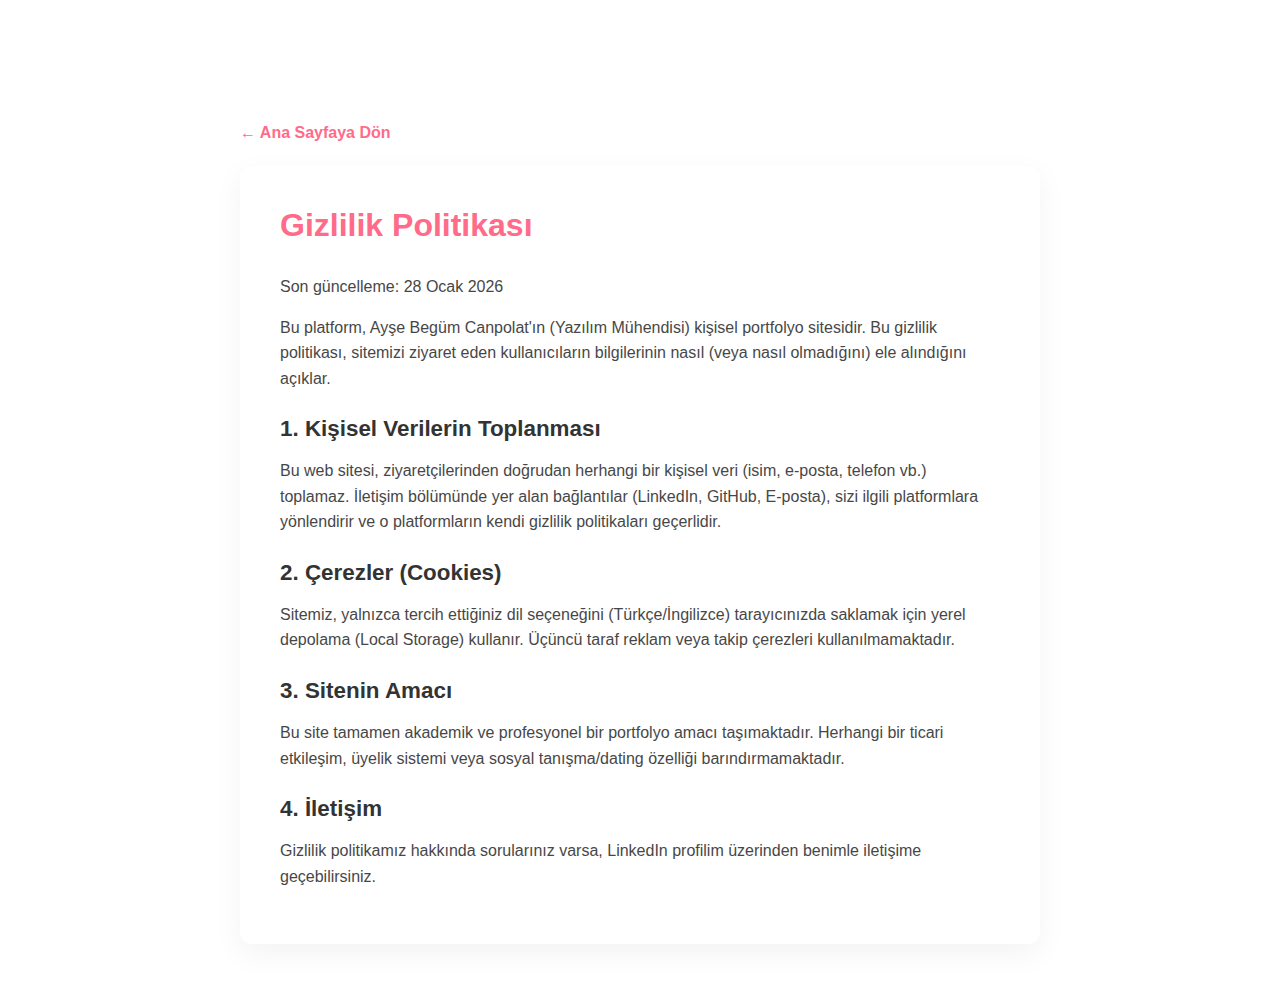
<file: privacy.html>
<!DOCTYPE html>
<html lang="tr">

<head>
    <meta charset="UTF-8">
    <meta name="viewport" content="width=device-width, initial-scale=1.0">
    <title>Gizlilik Politikası | Ayşe Begüm Canpolat</title>
    <link rel="icon" href="favicon.png" type="image/png">
    <link rel="stylesheet" href="assets/css/style.css">
    <style>
        .privacy-page {
            padding: 120px 0 60px;
            max-width: 800px;
            margin: 0 auto;
        }

        .privacy-content {
            background: var(--bg-color);
            padding: 40px;
            border-radius: var(--border-radius);
            box-shadow: 0 10px 30px rgba(0, 0, 0, 0.05);
        }

        h1 {
            margin-bottom: 30px;
            color: var(--primary-color);
        }

        h2 {
            margin: 25px 0 15px;
            font-size: 1.4rem;
        }

        p {
            margin-bottom: 15px;
            line-height: 1.6;
            color: var(--text-color);
            opacity: 0.9;
        }

        .back-btn {
            display: inline-block;
            margin-bottom: 20px;
            color: var(--primary-color);
            text-decoration: none;
            font-weight: 600;
        }
    </style>
</head>

<body>
    <div class="container privacy-page">
        <a href="index.html" class="back-btn">← Ana Sayfaya Dön</a>
        <div class="privacy-content">
            <h1>Gizlilik Politikası</h1>
            <p>Son güncelleme: 28 Ocak 2026</p>

            <p>Bu platform, Ayşe Begüm Canpolat'ın (Yazılım Mühendisi) kişisel portfolyo sitesidir. Bu gizlilik
                politikası, sitemizi ziyaret eden kullanıcıların bilgilerinin nasıl (veya nasıl olmadığını) ele
                alındığını açıklar.</p>

            <h2>1. Kişisel Verilerin Toplanması</h2>
            <p>Bu web sitesi, ziyaretçilerinden doğrudan herhangi bir kişisel veri (isim, e-posta, telefon vb.)
                toplamaz. İletişim bölümünde yer alan bağlantılar (LinkedIn, GitHub, E-posta), sizi ilgili platformlara
                yönlendirir ve o platformların kendi gizlilik politikaları geçerlidir.</p>

            <h2>2. Çerezler (Cookies)</h2>
            <p>Sitemiz, yalnızca tercih ettiğiniz dil seçeneğini (Türkçe/İngilizce) tarayıcınızda saklamak için yerel
                depolama (Local Storage) kullanır. Üçüncü taraf reklam veya takip çerezleri kullanılmamaktadır.</p>

            <h2>3. Sitenin Amacı</h2>
            <p>Bu site tamamen akademik ve profesyonel bir portfolyo amacı taşımaktadır. Herhangi bir ticari etkileşim,
                üyelik sistemi veya sosyal tanışma/dating özelliği barındırmamaktadır.</p>

            <h2>4. İletişim</h2>
            <p>Gizlilik politikamız hakkında sorularınız varsa, LinkedIn profilim üzerinden benimle iletişime
                geçebilirsiniz.</p>
        </div>
    </div>

    <script>
        // Dark mode support from local storage if applicable
        const savedLang = localStorage.getItem('preferredLanguage') || 'tr';
        document.documentElement.lang = savedLang;
    </script>
</body>

</html>
</file>
<file: assets/css/style.css>
:root {
    --primary-color: #ff6b88;
    --primary-light: #ffebef;
    --primary-dark: #e85a77;
    --text-color: #333333;
    --text-light: #666666;
    --bg-color: #ffffff;
    --bg-alt: #fff9fa;
    --border-radius: 12px;
    --shadow: 0 4px 20px rgba(0, 0, 0, 0.05);
    --transition: all 0.3s ease;
    --font-heading: 'Poppins', sans-serif;
    --font-body: 'Inter', sans-serif;
    --font-signature: 'Pacifico', cursive;
}

[data-theme="dark"] {
    --text-color: #f0f0f0;
    --text-light: #aaaaaa;
    --bg-color: #1a1a1a;
    --bg-alt: #222222;
    --shadow: 0 4px 20px rgba(0, 0, 0, 0.2);
}

* {
    margin: 0;
    padding: 0;
    box-sizing: border-box;
}

html {
    scroll-behavior: smooth;
}

body {
    font-family: var(--font-body);
    color: var(--text-color);
    background-color: var(--bg-color);
    line-height: 1.6;
    overflow-x: hidden;
}

h1,
h2,
h3,
h4,
h5,
h6 {
    font-family: var(--font-heading);
    color: var(--text-color);
    line-height: 1.2;
}

a {
    text-decoration: none;
    color: inherit;
    transition: var(--transition);
}

ul {
    list-style: none;
}

img {
    max-width: 100%;
    display: block;
}

section {
    padding: 80px 0;
}

.container {
    max-width: 1200px;
    margin: 0 auto;
    padding: 0 20px;
}

/* Header */
header {
    position: fixed;
    top: 0;
    left: 0;
    width: 100%;
    background: rgba(255, 255, 255, 0.95);
    backdrop-filter: blur(10px);
    z-index: 1000;
    box-shadow: 0 2px 10px rgba(0, 0, 0, 0.05);
    transition: var(--transition);
}

nav {
    display: flex;
    justify-content: space-between;
    align-items: center;
    height: 70px;
}

.logo {
    font-family: var(--font-signature);
    font-size: 1.5rem;
    color: var(--primary-color);
}

.nav-links {
    display: flex;
    gap: 30px;
}

.nav-links a {
    font-size: 0.95rem;
    font-weight: 500;
    position: relative;
}

.nav-links a:hover,
.nav-links a.active {
    color: var(--primary-color);
}

.nav-links a::after {
    content: '';
    position: absolute;
    width: 0;
    height: 2px;
    bottom: -4px;
    left: 0;
    background-color: var(--primary-color);
    transition: var(--transition);
}

.nav-links a:hover::after,
.nav-links a.active::after {
    width: 100%;
}

.controls {
    display: flex;
    gap: 15px;
    align-items: center;
}

.lang-btn {
    border: 1px solid var(--primary-color);
    color: var(--primary-color);
    background: transparent;
    padding: 4px 10px;
    border-radius: 4px;
    cursor: pointer;
    font-size: 0.8rem;
    font-weight: 600;
    transition: var(--transition);
}

.lang-btn.active,
.lang-btn:hover {
    background: var(--primary-color);
    color: #fff;
}

/* Mobile Menu */
.hamburger {
    display: none;
    cursor: pointer;
    font-size: 1.5rem;
}

/* Hero Section */
.hero {
    height: 100vh;
    display: flex;
    align-items: center;
    position: relative;
    background: linear-gradient(135deg, var(--bg-alt) 0%, var(--primary-light) 100%);
    padding-top: 70px;
}

.hero-content {
    display: grid;
    grid-template-columns: 1fr 1fr;
    gap: 50px;
    align-items: center;
}

.hero-text h1 {
    font-size: 3.5rem;
    margin-bottom: 20px;
}

.hero-text .highlight {
    color: var(--primary-color);
    font-family: var(--font-signature);
}

.hero-text p.subtitle {
    font-size: 1.5rem;
    color: var(--text-light);
    margin-bottom: 30px;
}

.hero-text p.description {
    font-size: 1.1rem;
    color: var(--text-light);
    margin-bottom: 40px;
    max-width: 500px;
}

.btn {
    display: inline-block;
    padding: 12px 30px;
    background-color: var(--primary-color);
    color: #fff;
    border-radius: 30px;
    font-weight: 600;
    box-shadow: 0 4px 15px rgba(255, 107, 136, 0.4);
    transition: var(--transition);
}

.btn:hover {
    transform: translateY(-3px);
    box-shadow: 0 6px 20px rgba(255, 107, 136, 0.6);
}

.hero-image img {
    border-radius: 30% 70% 70% 30% / 30% 30% 70% 70%;
    width: 400px;
    height: 400px;
    object-fit: cover;
    margin: 0 auto;
    box-shadow: var(--shadow);
    animation: morph 8s ease-in-out infinite;
    border: 5px solid rgba(255, 255, 255, 0.5);
}

@keyframes morph {
    0% {
        border-radius: 30% 70% 70% 30% / 30% 30% 70% 70%;
    }

    50% {
        border-radius: 60% 40% 30% 70% / 60% 30% 70% 40%;
    }

    100% {
        border-radius: 30% 70% 70% 30% / 30% 30% 70% 70%;
    }
}

/* About Section */
.about {
    background-color: var(--bg-color);
    position: relative;
    overflow: hidden;
}

.about::before {
    content: '';
    position: absolute;
    width: 300px;
    height: 300px;
    background: var(--primary-light);
    border-radius: 50%;
    filter: blur(80px);
    top: -100px;
    right: -100px;
    z-index: 0;
}

.section-title {
    text-align: center;
    font-size: 2.8rem;
    margin-bottom: 60px;
    position: relative;
    z-index: 1;
}

.section-title::after {
    content: '';
    display: block;
    width: 50px;
    height: 4px;
    background: linear-gradient(to right, var(--primary-color), var(--primary-dark));
    margin: 15px auto 0;
    border-radius: 2px;
}

.about-content {
    display: grid;
    grid-template-columns: 1.2fr 0.8fr;
    gap: 60px;
    align-items: flex-start;
    position: relative;
    z-index: 1;
}

.about-text {
    background: rgba(255, 255, 255, 0.7);
    backdrop-filter: blur(10px);
    padding: 40px;
    border-radius: 24px;
    border: 1px solid rgba(255, 107, 136, 0.1);
    box-shadow: 0 10px 30px rgba(0, 0, 0, 0.02);
}

.about-text p {
    margin-bottom: 25px;
    font-size: 1.15rem;
    color: var(--text-color);
    line-height: 1.8;
}

.about-highlights {
    display: flex;
    flex-direction: column;
    gap: 20px;
}

.highlight-card {
    background: #fff;
    padding: 25px;
    border-radius: 20px;
    box-shadow: var(--shadow);
    border-left: 5px solid var(--primary-color);
    transition: var(--transition);
}

.highlight-card:hover {
    transform: translateX(10px);
    box-shadow: 0 10px 25px rgba(255, 107, 136, 0.15);
}

.highlight-card h4 {
    font-size: 1.3rem;
    margin-bottom: 8px;
    color: var(--primary-color);
}

.highlight-card p {
    font-size: 1rem;
    color: var(--text-light);
    margin: 0;
}

/* Skills Grid */
.skills-container {
    margin-top: 60px;
}

.skills-container h3 {
    font-size: 2rem;
    margin-bottom: 30px;
    text-align: center;
}

.skills-grid {
    display: grid;
    grid-template-columns: repeat(auto-fit, minmax(260px, 1fr));
    gap: 25px;
}

.skill-card {
    background: #fff;
    padding: 30px;
    border-radius: 20px;
    text-align: left;
    transition: var(--transition);
    border: 1px solid rgba(0, 0, 0, 0.03);
    box-shadow: var(--shadow);
    display: flex;
    flex-direction: column;
    gap: 15px;
}

.skill-card:hover {
    transform: translateY(-8px);
    border-color: var(--primary-light);
    box-shadow: 0 15px 35px rgba(255, 107, 136, 0.1);
}

.skill-icon {
    font-size: 2.5rem;
    margin-bottom: 5px;
}

.skill-card h4 {
    margin: 0;
    color: var(--text-color);
    font-size: 1.4rem;
    font-weight: 600;
}

.skill-tags {
    display: flex;
    flex-wrap: wrap;
    gap: 8px;
}

.skill-tag {
    background: var(--bg-alt);
    color: var(--primary-dark);
    padding: 5px 12px;
    border-radius: 50px;
    font-size: 0.85rem;
    font-weight: 500;
    border: 1px solid var(--primary-light);
}

/* Education & Experience & Projects */
.timeline {
    position: relative;
    max-width: 800px;
    margin: 0 auto;
}

.timeline::after {
    content: '';
    position: absolute;
    width: 2px;
    background-color: var(--primary-light);
    top: 0;
    bottom: 0;
    left: 20px;
    /* Aligned left for better mobile support */
}

.timeline-item {
    position: relative;
    padding-left: 50px;
    margin-bottom: 40px;
}

.timeline-item::after {
    content: '';
    position: absolute;
    width: 16px;
    height: 16px;
    right: auto;
    left: 13px;
    background-color: var(--bg-color);
    border: 3px solid var(--primary-color);
    top: 5px;
    border-radius: 50%;
    z-index: 1;
}

.timeline-content {
    background: var(--bg-alt);
    padding: 25px;
    border-radius: var(--border-radius);
    box-shadow: var(--shadow);
    transition: var(--transition);
}

.timeline-content:hover {
    box-shadow: 0 8px 30px rgba(0, 0, 0, 0.1);
}

.timeline-date {
    font-size: 0.9rem;
    color: var(--primary-color);
    font-weight: 600;
    margin-bottom: 10px;
    display: block;
}

.timeline-content h3 {
    font-size: 1.2rem;
    margin-bottom: 5px;
}

.timeline-content h4 {
    font-size: 1rem;
    color: var(--text-light);
    font-weight: 500;
    margin-bottom: 15px;
}

/* Projects */
.projects-grid {
    display: grid;
    grid-template-columns: repeat(auto-fill, minmax(300px, 1fr));
    gap: 30px;
}

.project-card {
    background: var(--bg-alt);
    border-radius: var(--border-radius);
    overflow: hidden;
    box-shadow: var(--shadow);
    transition: var(--transition);
    cursor: pointer;
    height: 100%;
    display: flex;
    flex-direction: column;
}

.project-card:hover {
    transform: translateY(-10px);
}

.project-content {
    padding: 25px;
    flex-grow: 1;
}

.project-content h3 {
    margin-bottom: 15px;
    color: var(--text-color);
}

.project-content p {
    font-size: 0.95rem;
    color: var(--text-light);
}

/* Certificates */
.cert-list {
    display: grid;
    grid-template-columns: repeat(auto-fill, minmax(280px, 1fr));
    gap: 20px;
}

.cert-item {
    background: var(--bg-alt);
    border-radius: var(--border-radius);
    transition: var(--transition);
    overflow: hidden;
    /* To ensure hover effect on link respects border radius */
}

.cert-item:hover {
    background: var(--primary-light);
    transform: translateY(-5px);
    box-shadow: var(--shadow);
}

.cert-link {
    display: flex;
    align-items: center;
    justify-content: space-between;
    padding: 20px;
    width: 100%;
    height: 100%;
    color: inherit;
    text-decoration: none;
}

.cert-title {
    font-size: 0.95rem;
    font-weight: 500;
}

.cert-icon {
    font-size: 1.2rem;
    color: var(--primary-color);
}

/* Contact */
.contact-container {
    display: flex;
    flex-direction: column;
    align-items: center;
    gap: 30px;
    text-align: center;
}

.contact-item {
    display: flex;
    align-items: center;
    gap: 15px;
    font-size: 1.2rem;
    padding: 20px 40px;
    background: var(--bg-alt);
    border-radius: 50px;
    box-shadow: var(--shadow);
    transition: var(--transition);
}

.contact-item:hover {
    transform: scale(1.05);
    background: #fff;
}

.footer {
    text-align: center;
    padding: 30px;
    background: var(--bg-alt);
    font-size: 0.9rem;
    color: var(--text-light);
}

/* Modal */
.modal {
    position: fixed;
    top: 0;
    left: 0;
    width: 100%;
    height: 100%;
    background: rgba(0, 0, 0, 0.8);
    display: flex;
    justify-content: center;
    align-items: center;
    opacity: 0;
    pointer-events: none;
    transition: var(--transition);
    z-index: 2000;
    padding: 20px;
}

.modal.active {
    opacity: 1;
    pointer-events: all;
}

.modal-content {
    max-width: 90%;
    max-height: 90%;
    position: relative;
    border-radius: var(--border-radius);
    overflow: hidden;
}

.modal-content img {
    max-height: 80vh;
    object-fit: contain;
}

.close-modal {
    position: absolute;
    top: -40px;
    right: 0;
    color: white;
    font-size: 2rem;
    cursor: pointer;
}

/* Animations */
.hidden {
    opacity: 0;
    transform: translateY(30px);
    transition: all 0.6s ease-out;
}

.show {
    opacity: 1;
    transform: translateY(0);
}

/* Responsive */
@media (max-width: 768px) {
    .nav-links {
        display: none;
        /* simple hide for now, need JS for toggle */
        position: absolute;
        top: 70px;
        left: 0;
        width: 100%;
        background: white;
        flex-direction: column;
        padding: 20px;
        box-shadow: 0 5px 10px rgba(0, 0, 0, 0.1);
        text-align: center;
    }

    .nav-links.active {
        display: flex;
    }

    .hamburger {
        display: block;
    }

    .hero-content,
    .about-content {
        grid-template-columns: 1fr;
        text-align: center;
    }

    .hero-text h1 {
        font-size: 2.5rem;
    }

    .hero-image img {
        width: 300px;
        height: 300px;
    }

    .timeline::after {
        left: 20px;
    }
}
</file>
